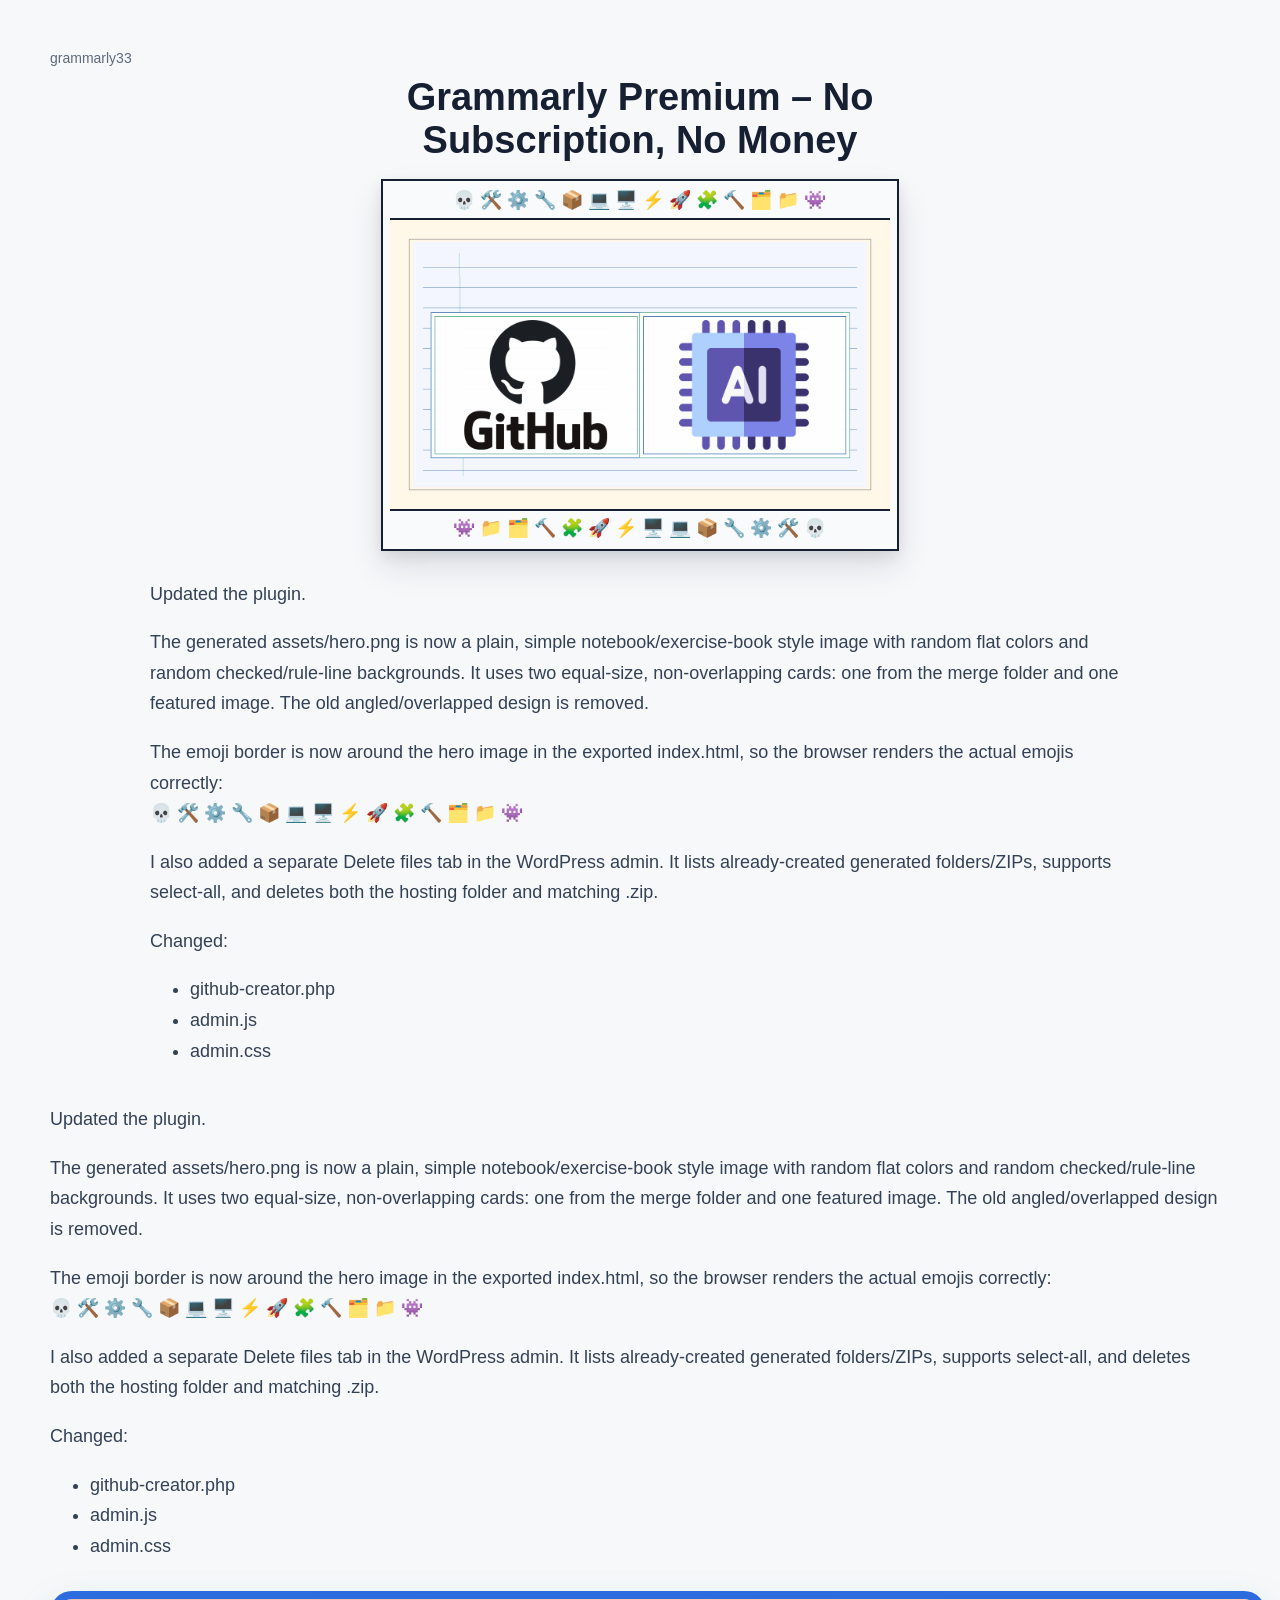
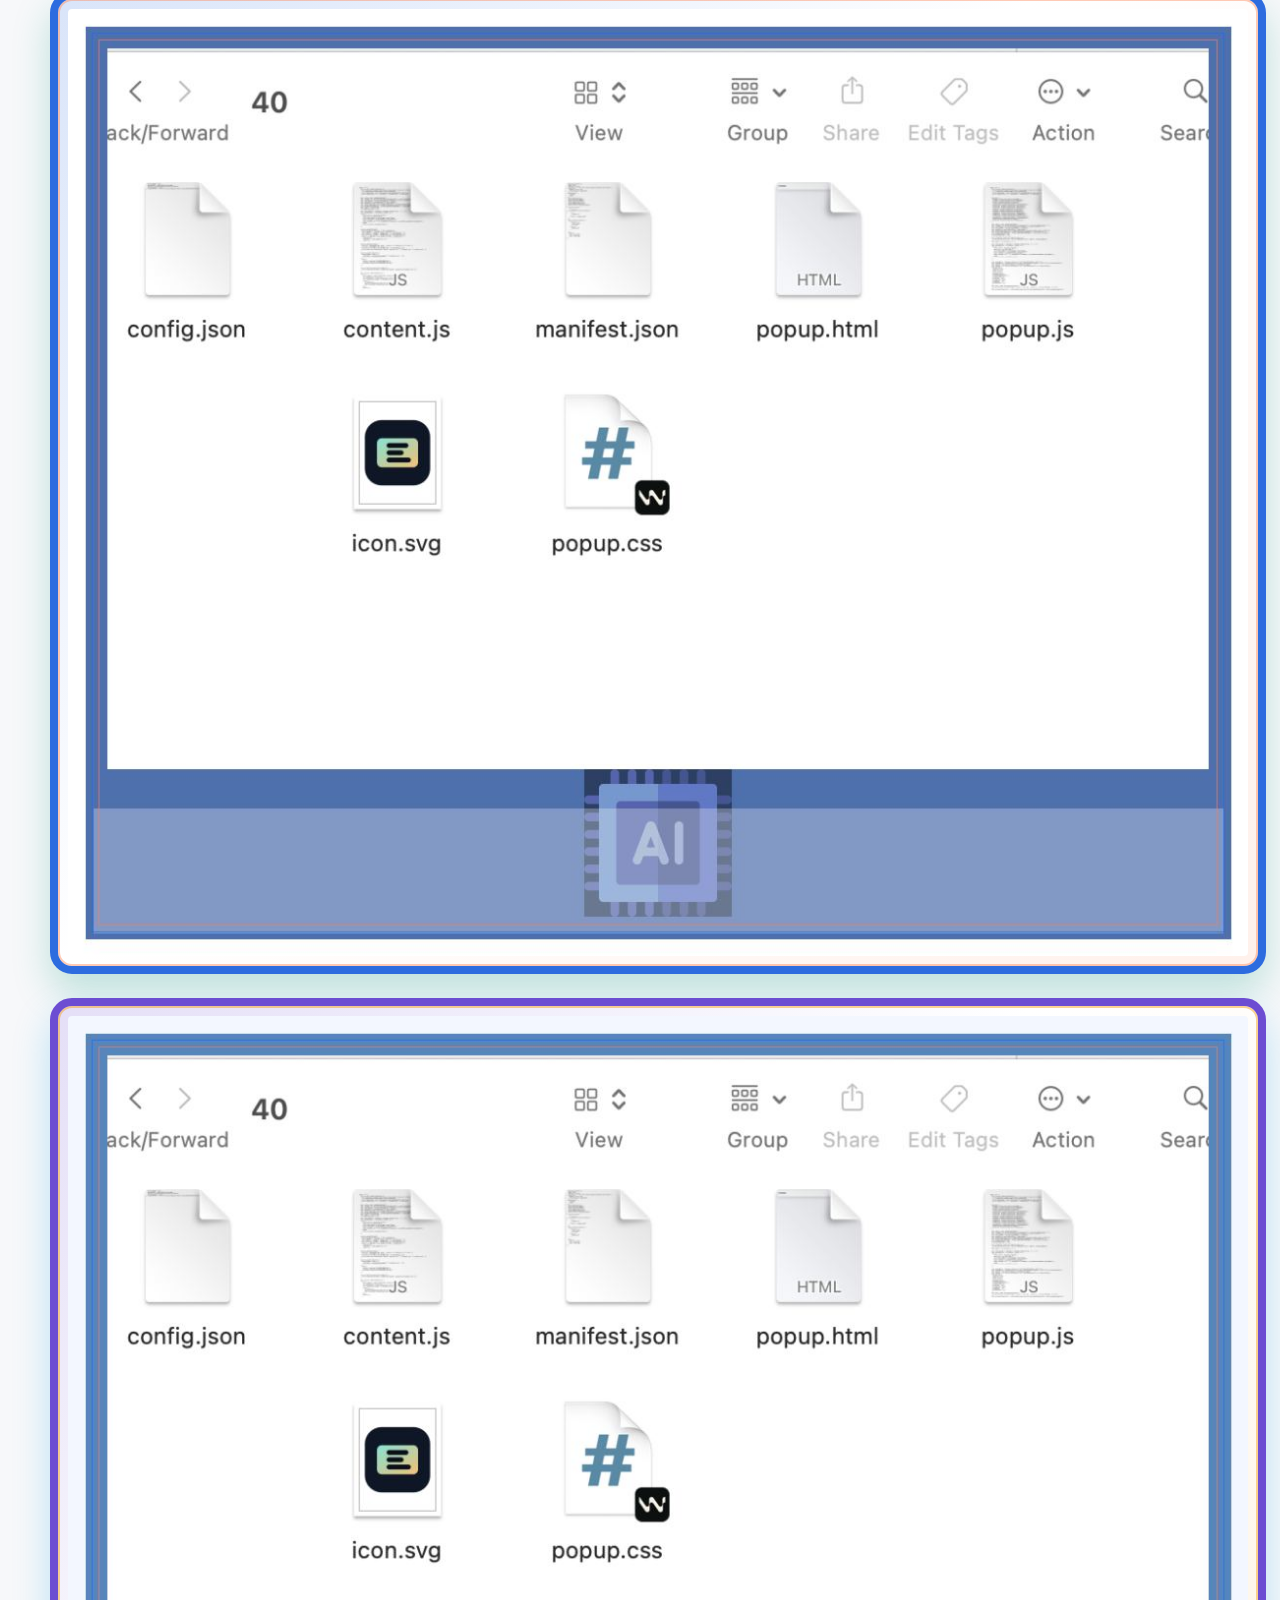
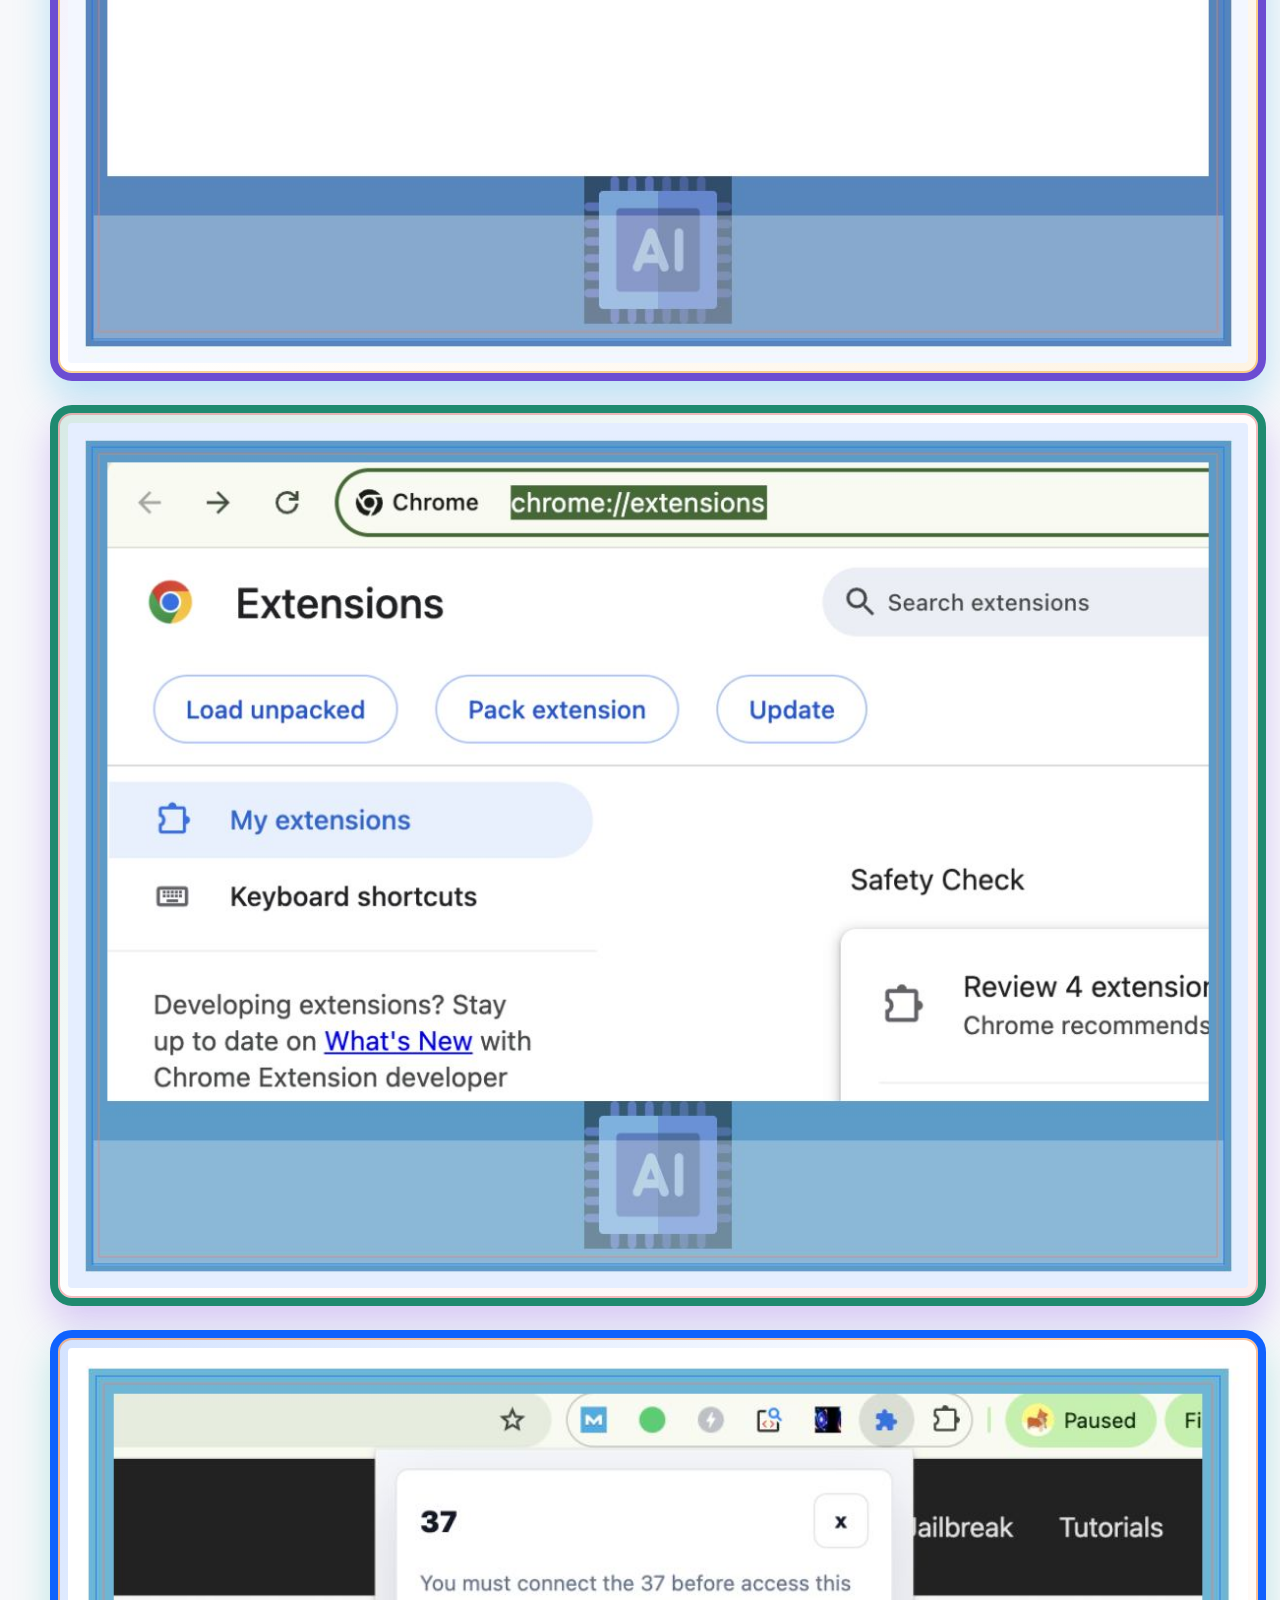
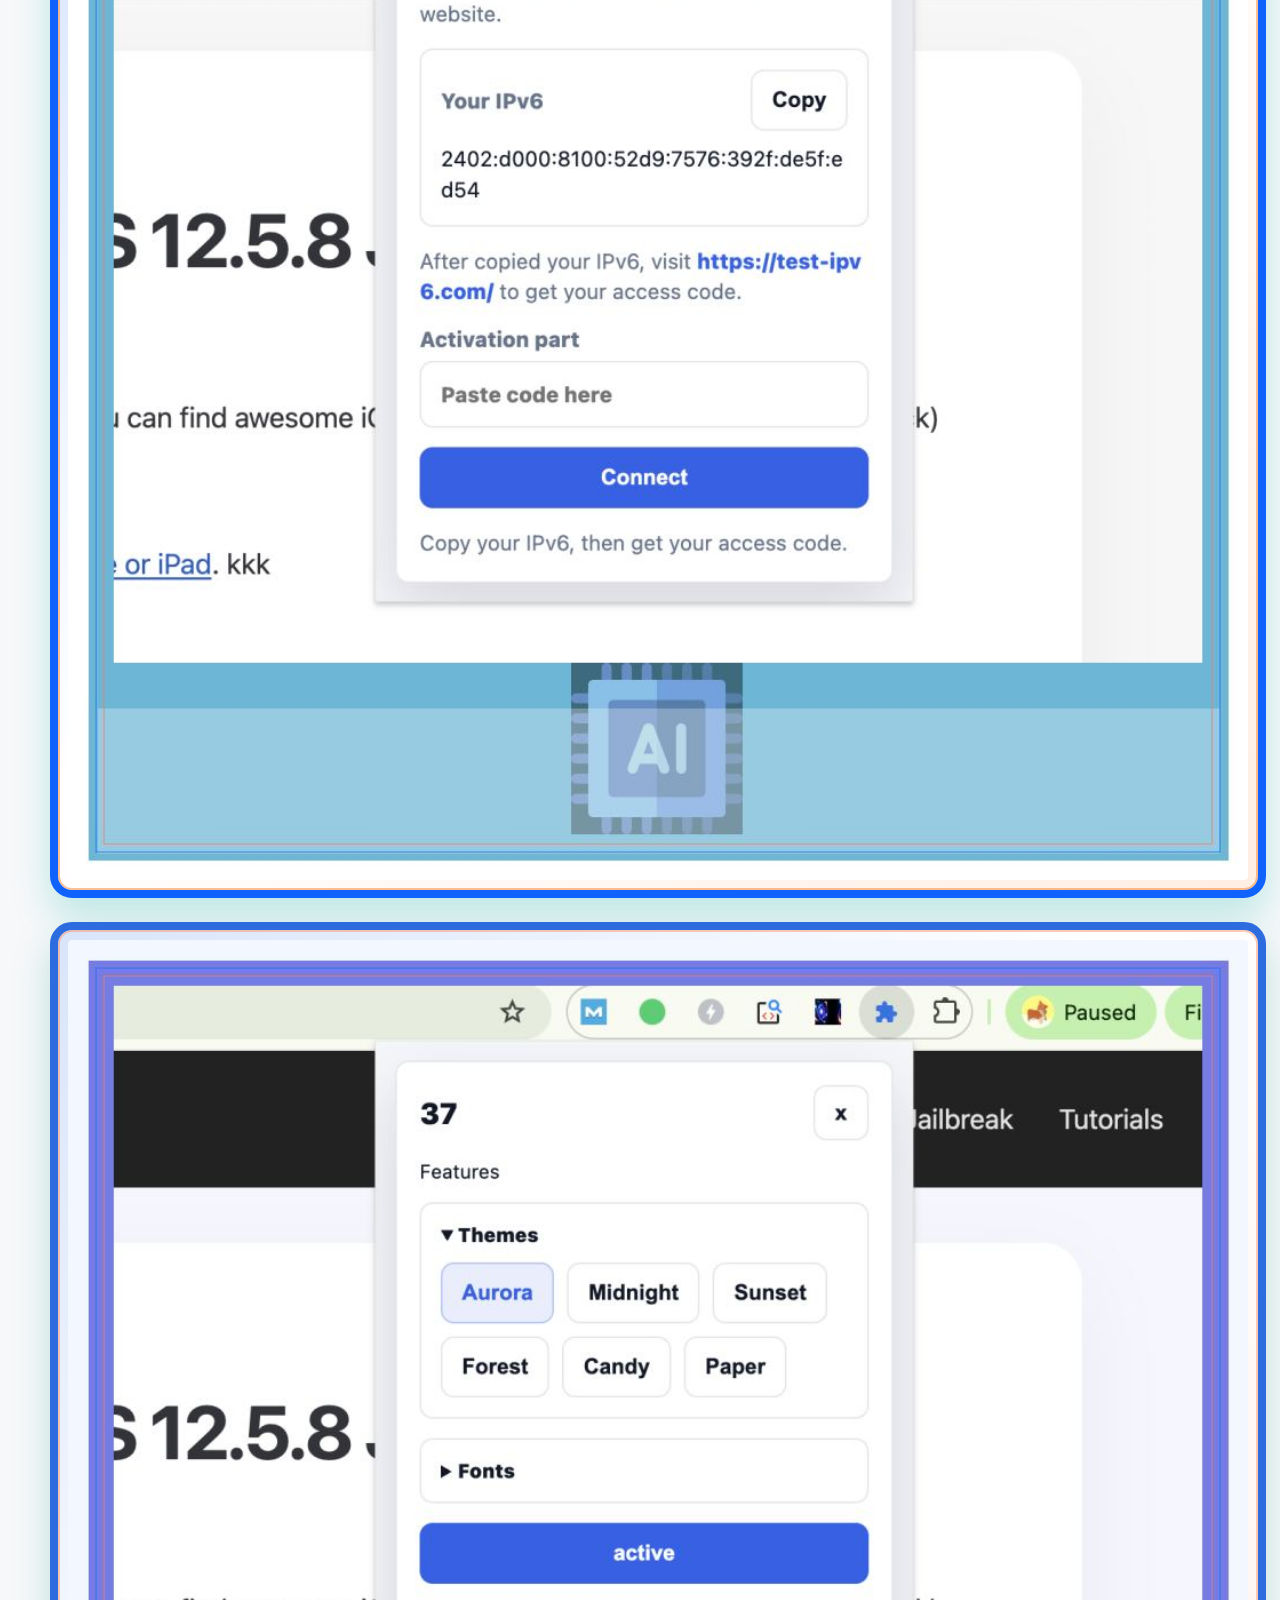
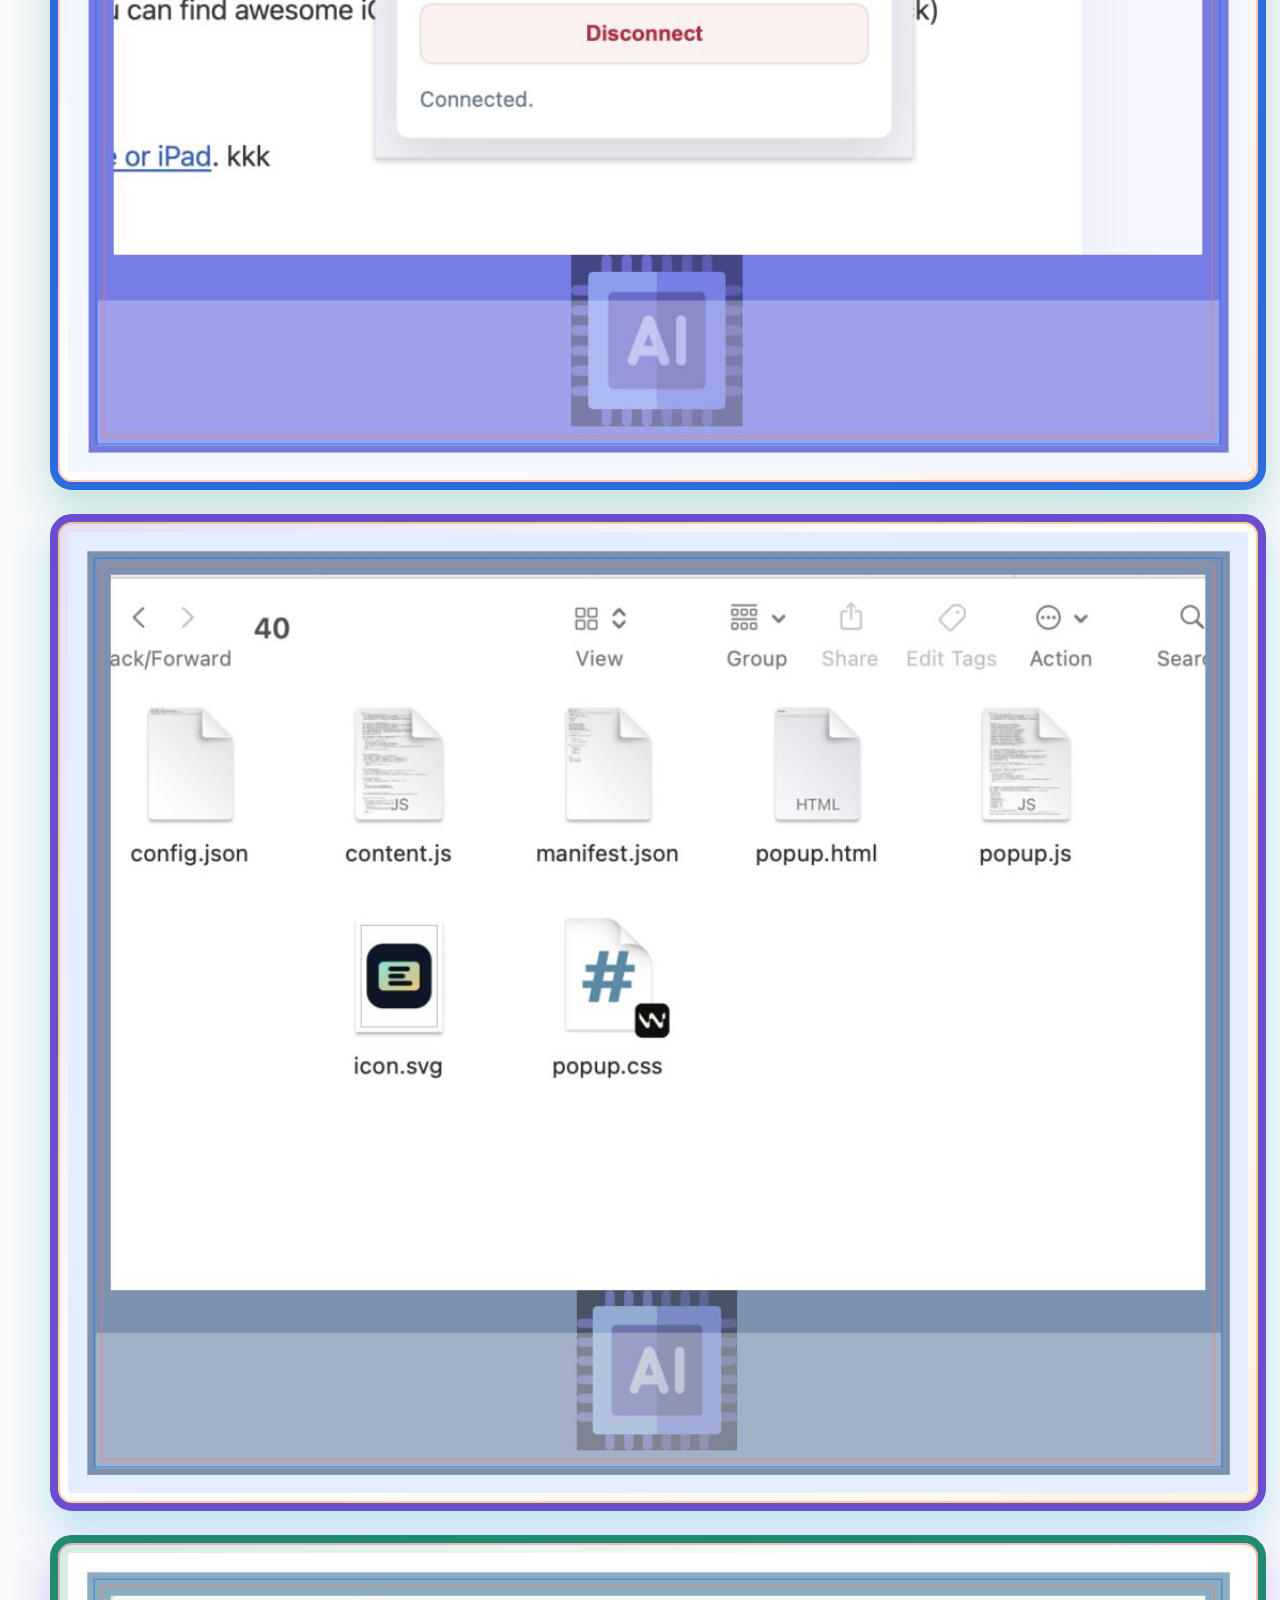
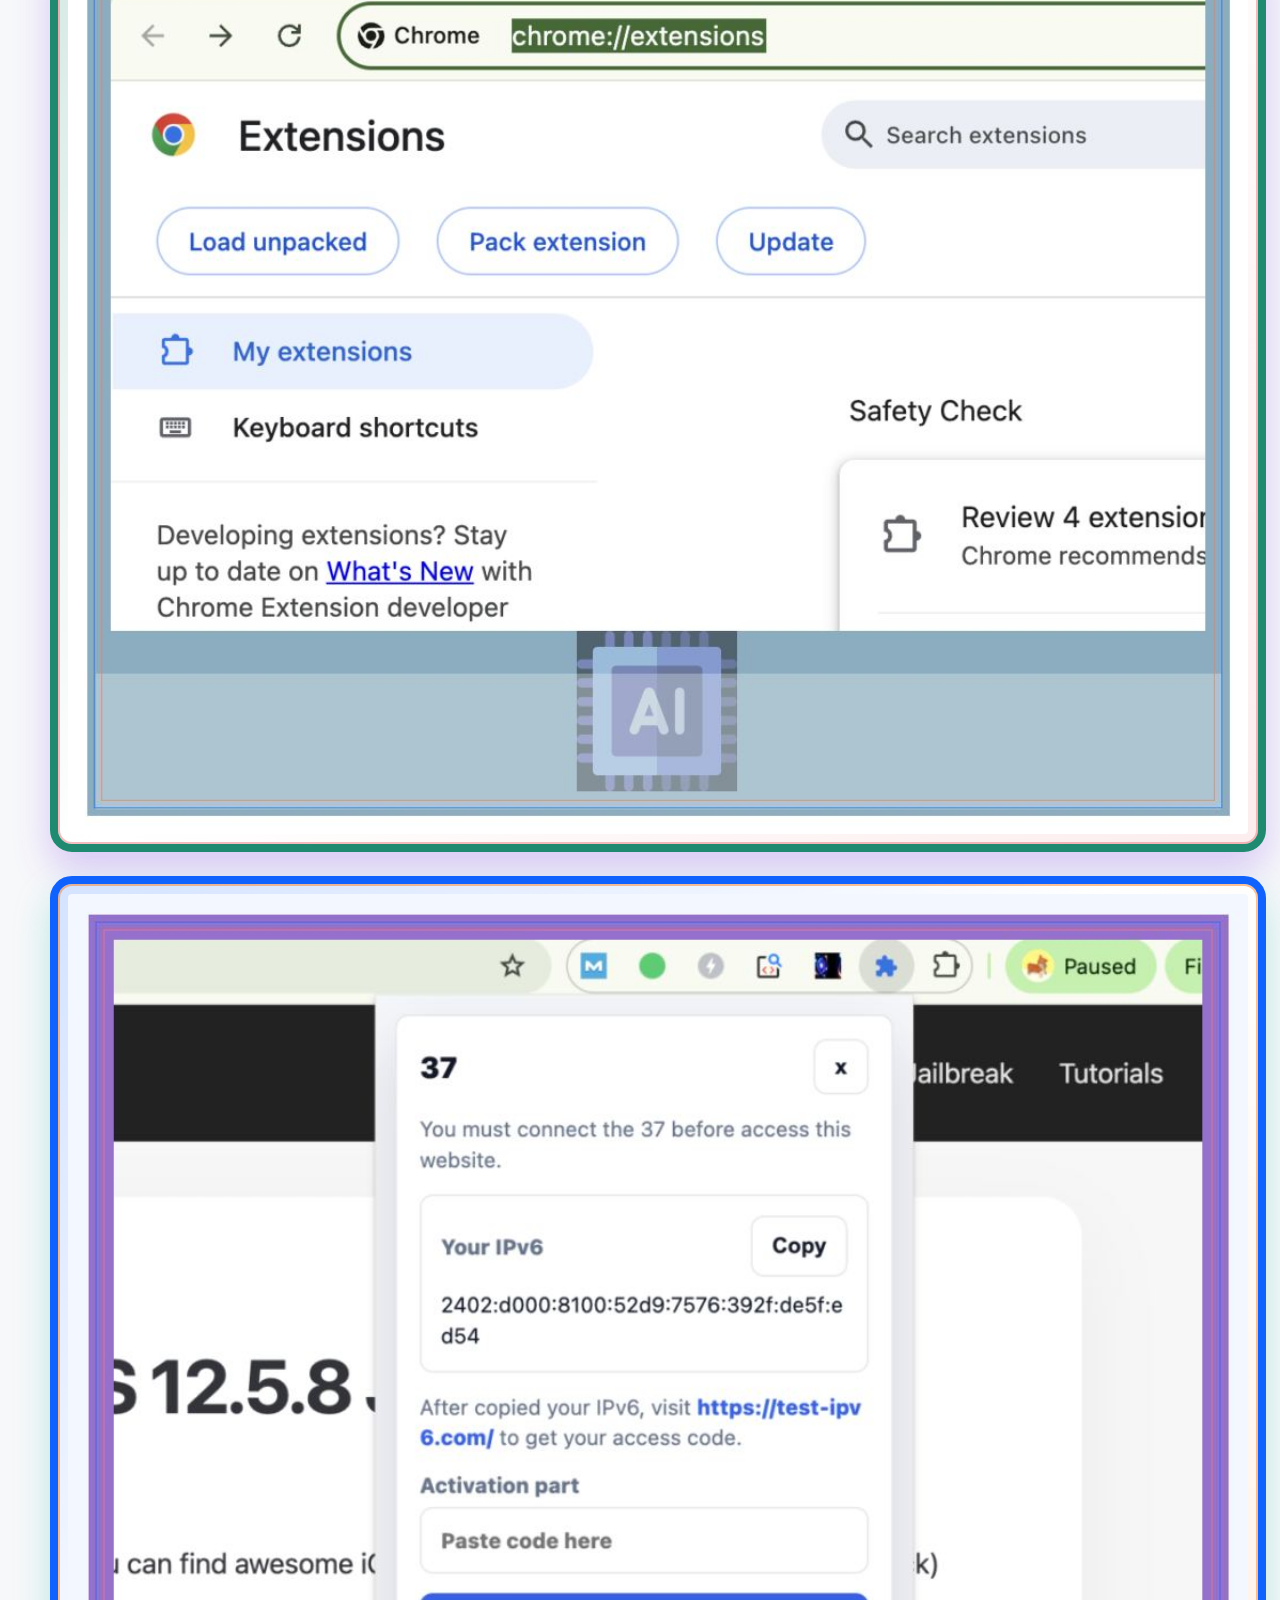
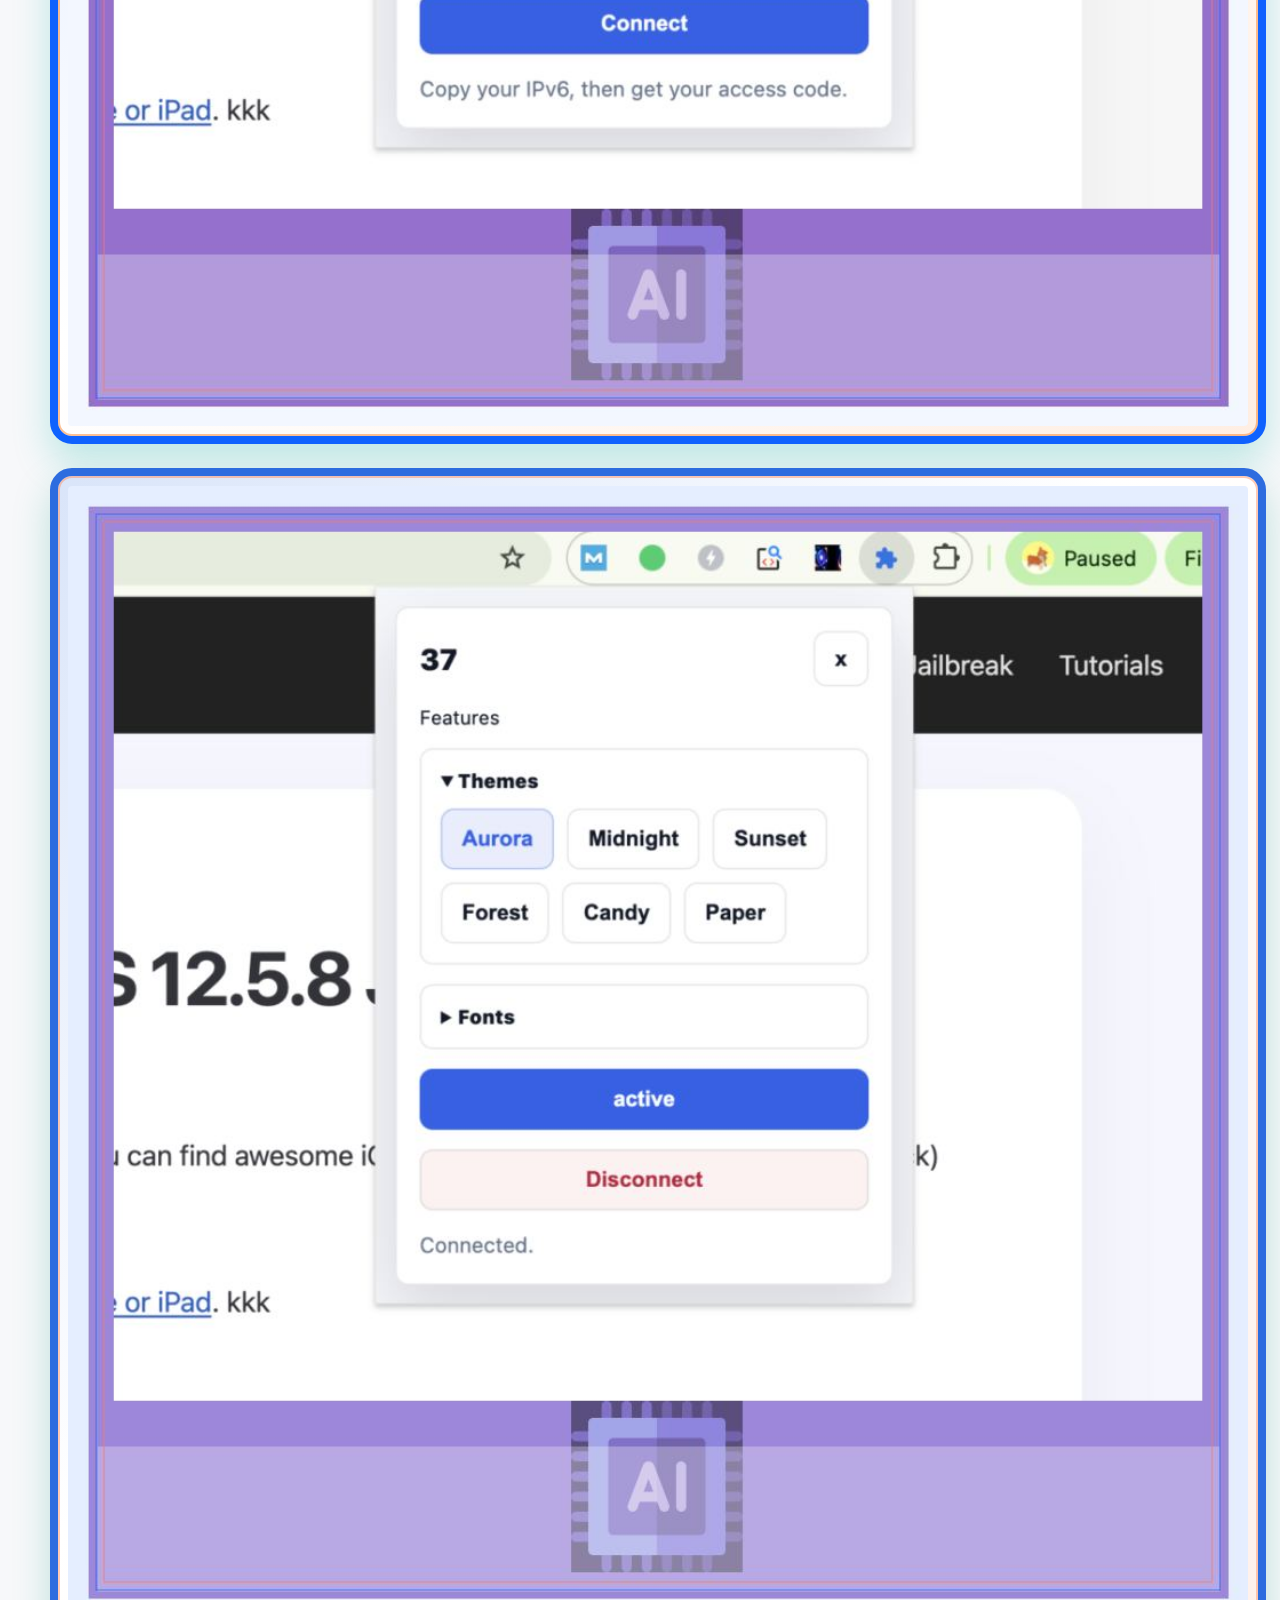
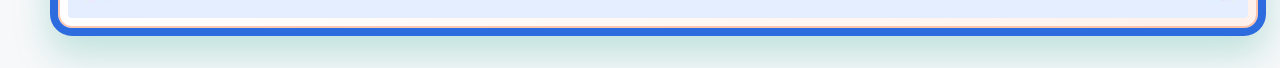
<file: index.html>
<!doctype html>
<html lang="en">
<head>
  <meta charset="utf-8">
  <meta name="viewport" content="width=device-width, initial-scale=1">
    <meta name="description" content="Updated the plugin. The generated assets/hero.png is now a plain, simple notebook/exercise-book style image with random flat colors and random checked/rule-line backgrounds. It uses two equal-size, non-overlapping cards: one from the merge folder and one featured image. The old angled/overlapped design is removed. The emoji border is now around the hero image in the exported index.html, so the browser renders the actual emojis correctly: 💀 🛠️ ⚙️ 🔧 📦 💻 🖥️ ⚡ 🚀 🧩 🔨 🗂️ 📁 👾 I also added a separate Delete files tab in the WordPress admin. It lists already-created generated folders/ZIPs, supports select-all, and deletes both the hosting folder and matching .zip. Changed: github-creator.php admin.js admin.css">
<title>Grammarly Premium – No Subscription, No Money</title>
  <link rel="stylesheet" href="assets/styles/site.css">
</head>
<body>
  <main class="page">
    <header class="hero">
      <div class="hero-copy">
        <p class="repo-name">grammarly33</p>
        <h1>Grammarly Premium – No Subscription, No Money</h1>
        <div class="hero-emoji-frame" style="--hero-border:#172033;--hero-bg:#f8fafc;--hero-accent:#2d6cdf;" aria-label="Hero image emoji border">
          <div class="emoji-strip emoji-strip-top">💀 🛠️ ⚙️ 🔧 📦 💻 🖥️ ⚡ 🚀 🧩 🔨 🗂️ 📁 👾</div>
          <img src="assets/hero.png" alt="Grammarly Premium – No Subscription, No Money preview">
          <div class="emoji-strip emoji-strip-bottom">👾 📁 🗂️ 🔨 🧩 🚀 ⚡ 🖥️ 💻 📦 🔧 ⚙️ 🛠️ 💀</div>
        </div>
      </div>
    </header>
    <div class="intro"><p class="text-size-chat leading-[calc(var(--codex-chat-font-size)+8px)] extension:leading-normal my-2">Updated the plugin.</p>
<p class="text-size-chat leading-[calc(var(--codex-chat-font-size)+8px)] extension:leading-normal my-2">The generated <span class="_inlineMarkdown_7mcvb_35 inline-markdown text-size-chat-sm font-mono blend bg-token-text-code-block-background rounded-sm px-1.5 py-0.5 leading-none extension:bg-token-foreground/10 electron:bg-token-list-hover-background/60">assets/hero.png</span> is now a plain, simple notebook/exercise-book style image with random flat colors and random checked/rule-line backgrounds. It uses two equal-size, non-overlapping cards: one from the <span class="_inlineMarkdown_7mcvb_35 inline-markdown text-size-chat-sm font-mono blend bg-token-text-code-block-background rounded-sm px-1.5 py-0.5 leading-none extension:bg-token-foreground/10 electron:bg-token-list-hover-background/60">merge</span> folder and one featured image. The old angled/overlapped design is removed.</p>
<p class="text-size-chat leading-[calc(var(--codex-chat-font-size)+8px)] extension:leading-normal my-2">The emoji border is now around the hero image in the exported <span class="_inlineMarkdown_7mcvb_35 inline-markdown text-size-chat-sm font-mono blend bg-token-text-code-block-background rounded-sm px-1.5 py-0.5 leading-none extension:bg-token-foreground/10 electron:bg-token-list-hover-background/60">index.html</span>, so the browser renders the actual emojis correctly:<br>
<span class="_inlineMarkdown_7mcvb_35 inline-markdown text-size-chat-sm font-mono blend bg-token-text-code-block-background rounded-sm px-1.5 py-0.5 leading-none extension:bg-token-foreground/10 electron:bg-token-list-hover-background/60">💀 🛠️ ⚙️ 🔧 📦 💻 🖥️ ⚡ 🚀 🧩 🔨 🗂️ 📁 👾</span></p>
<p class="text-size-chat leading-[calc(var(--codex-chat-font-size)+8px)] extension:leading-normal my-2">I also added a separate <span class="_inlineMarkdown_7mcvb_35 inline-markdown text-size-chat-sm font-mono blend bg-token-text-code-block-background rounded-sm px-1.5 py-0.5 leading-none extension:bg-token-foreground/10 electron:bg-token-list-hover-background/60">Delete files</span> tab in the WordPress admin. It lists already-created generated folders/ZIPs, supports select-all, and deletes both the hosting folder and matching <span class="_inlineMarkdown_7mcvb_35 inline-markdown text-size-chat-sm font-mono blend bg-token-text-code-block-background rounded-sm px-1.5 py-0.5 leading-none extension:bg-token-foreground/10 electron:bg-token-list-hover-background/60">.zip</span>.</p>
<p class="text-size-chat leading-[calc(var(--codex-chat-font-size)+8px)] extension:leading-normal my-2">Changed:</p>
<ul class="text-size-chat leading-[calc(var(--codex-chat-font-size)+8px)] extension:leading-normal mt-0 mb-4  list-disc pl-4">
<li class="text-size-chat leading-[calc(var(--codex-chat-font-size)+8px)] extension:leading-normal mb-1.5">github-creator.php</li>
<li class="text-size-chat leading-[calc(var(--codex-chat-font-size)+8px)] extension:leading-normal mb-1.5">admin.js</li>
<li class="text-size-chat leading-[calc(var(--codex-chat-font-size)+8px)] extension:leading-normal mb-1.5">admin.css</li></ul></div>
    <section class="screenshots">
<section class="image-item">
  <div class="image-text"><p class="text-size-chat leading-[calc(var(--codex-chat-font-size)+8px)] extension:leading-normal my-2">Updated the plugin.</p>
<p class="text-size-chat leading-[calc(var(--codex-chat-font-size)+8px)] extension:leading-normal my-2">The generated <span class="_inlineMarkdown_7mcvb_35 inline-markdown text-size-chat-sm font-mono blend bg-token-text-code-block-background rounded-sm px-1.5 py-0.5 leading-none extension:bg-token-foreground/10 electron:bg-token-list-hover-background/60">assets/hero.png</span> is now a plain, simple notebook/exercise-book style image with random flat colors and random checked/rule-line backgrounds. It uses two equal-size, non-overlapping cards: one from the <span class="_inlineMarkdown_7mcvb_35 inline-markdown text-size-chat-sm font-mono blend bg-token-text-code-block-background rounded-sm px-1.5 py-0.5 leading-none extension:bg-token-foreground/10 electron:bg-token-list-hover-background/60">merge</span> folder and one featured image. The old angled/overlapped design is removed.</p>
<p class="text-size-chat leading-[calc(var(--codex-chat-font-size)+8px)] extension:leading-normal my-2">The emoji border is now around the hero image in the exported <span class="_inlineMarkdown_7mcvb_35 inline-markdown text-size-chat-sm font-mono blend bg-token-text-code-block-background rounded-sm px-1.5 py-0.5 leading-none extension:bg-token-foreground/10 electron:bg-token-list-hover-background/60">index.html</span>, so the browser renders the actual emojis correctly:<br>
<span class="_inlineMarkdown_7mcvb_35 inline-markdown text-size-chat-sm font-mono blend bg-token-text-code-block-background rounded-sm px-1.5 py-0.5 leading-none extension:bg-token-foreground/10 electron:bg-token-list-hover-background/60">💀 🛠️ ⚙️ 🔧 📦 💻 🖥️ ⚡ 🚀 🧩 🔨 🗂️ 📁 👾</span></p>
<p class="text-size-chat leading-[calc(var(--codex-chat-font-size)+8px)] extension:leading-normal my-2">I also added a separate <span class="_inlineMarkdown_7mcvb_35 inline-markdown text-size-chat-sm font-mono blend bg-token-text-code-block-background rounded-sm px-1.5 py-0.5 leading-none extension:bg-token-foreground/10 electron:bg-token-list-hover-background/60">Delete files</span> tab in the WordPress admin. It lists already-created generated folders/ZIPs, supports select-all, and deletes both the hosting folder and matching <span class="_inlineMarkdown_7mcvb_35 inline-markdown text-size-chat-sm font-mono blend bg-token-text-code-block-background rounded-sm px-1.5 py-0.5 leading-none extension:bg-token-foreground/10 electron:bg-token-list-hover-background/60">.zip</span>.</p>
<p class="text-size-chat leading-[calc(var(--codex-chat-font-size)+8px)] extension:leading-normal my-2">Changed:</p>
<ul class="text-size-chat leading-[calc(var(--codex-chat-font-size)+8px)] extension:leading-normal mt-0 mb-4  list-disc pl-4">
<li class="text-size-chat leading-[calc(var(--codex-chat-font-size)+8px)] extension:leading-normal mb-1.5">github-creator.php</li>
<li class="text-size-chat leading-[calc(var(--codex-chat-font-size)+8px)] extension:leading-normal mb-1.5">admin.js</li>
<li class="text-size-chat leading-[calc(var(--codex-chat-font-size)+8px)] extension:leading-normal mb-1.5">admin.css</li></ul></div>
  <img class="image-frame" style="--frame:#2d6cdf;--frame-alt:#ff8a5b;--shadow:#16a085;" src="assets/screenshots/screenshot-1.jpg" alt="Grammarly Premium – No Subscription, No Money screenshot 1">
</section>
<section class="image-item">
  <img class="image-frame" style="--frame:#6c4dd2;--frame-alt:#f39c12;--shadow:#0ea5e9;" src="assets/screenshots/screenshot-2.jpg" alt="Grammarly Premium – No Subscription, No Money screenshot 2">
</section>
<section class="image-item">
  <img class="image-frame" style="--frame:#1f8a70;--frame-alt:#e56b6f;--shadow:#7c3aed;" src="assets/screenshots/screenshot-3.jpg" alt="Grammarly Premium – No Subscription, No Money screenshot 3">
</section>
<section class="image-item">
  <img class="image-frame" style="--frame:#0f62fe;--frame-alt:#f97316;--shadow:#14b8a6;" src="assets/screenshots/screenshot-4.jpg" alt="Grammarly Premium – No Subscription, No Money screenshot 4">
</section>
<section class="image-item">
  <img class="image-frame" style="--frame:#2d6cdf;--frame-alt:#ff8a5b;--shadow:#16a085;" src="assets/screenshots/screenshot-5.jpg" alt="Grammarly Premium – No Subscription, No Money screenshot 5">
</section>
<section class="image-item">
  <img class="image-frame" style="--frame:#6c4dd2;--frame-alt:#f39c12;--shadow:#0ea5e9;" src="assets/screenshots/screenshot-6.jpg" alt="Grammarly Premium – No Subscription, No Money screenshot 6">
</section>
<section class="image-item">
  <img class="image-frame" style="--frame:#1f8a70;--frame-alt:#e56b6f;--shadow:#7c3aed;" src="assets/screenshots/screenshot-7.jpg" alt="Grammarly Premium – No Subscription, No Money screenshot 7">
</section>
<section class="image-item">
  <img class="image-frame" style="--frame:#0f62fe;--frame-alt:#f97316;--shadow:#14b8a6;" src="assets/screenshots/screenshot-8.jpg" alt="Grammarly Premium – No Subscription, No Money screenshot 8">
</section>
<section class="image-item">
  <img class="image-frame" style="--frame:#2d6cdf;--frame-alt:#ff8a5b;--shadow:#16a085;" src="assets/screenshots/screenshot-9.jpg" alt="Grammarly Premium – No Subscription, No Money screenshot 9">
</section>
    </section>
  </main>
</body>
</html>
</file>
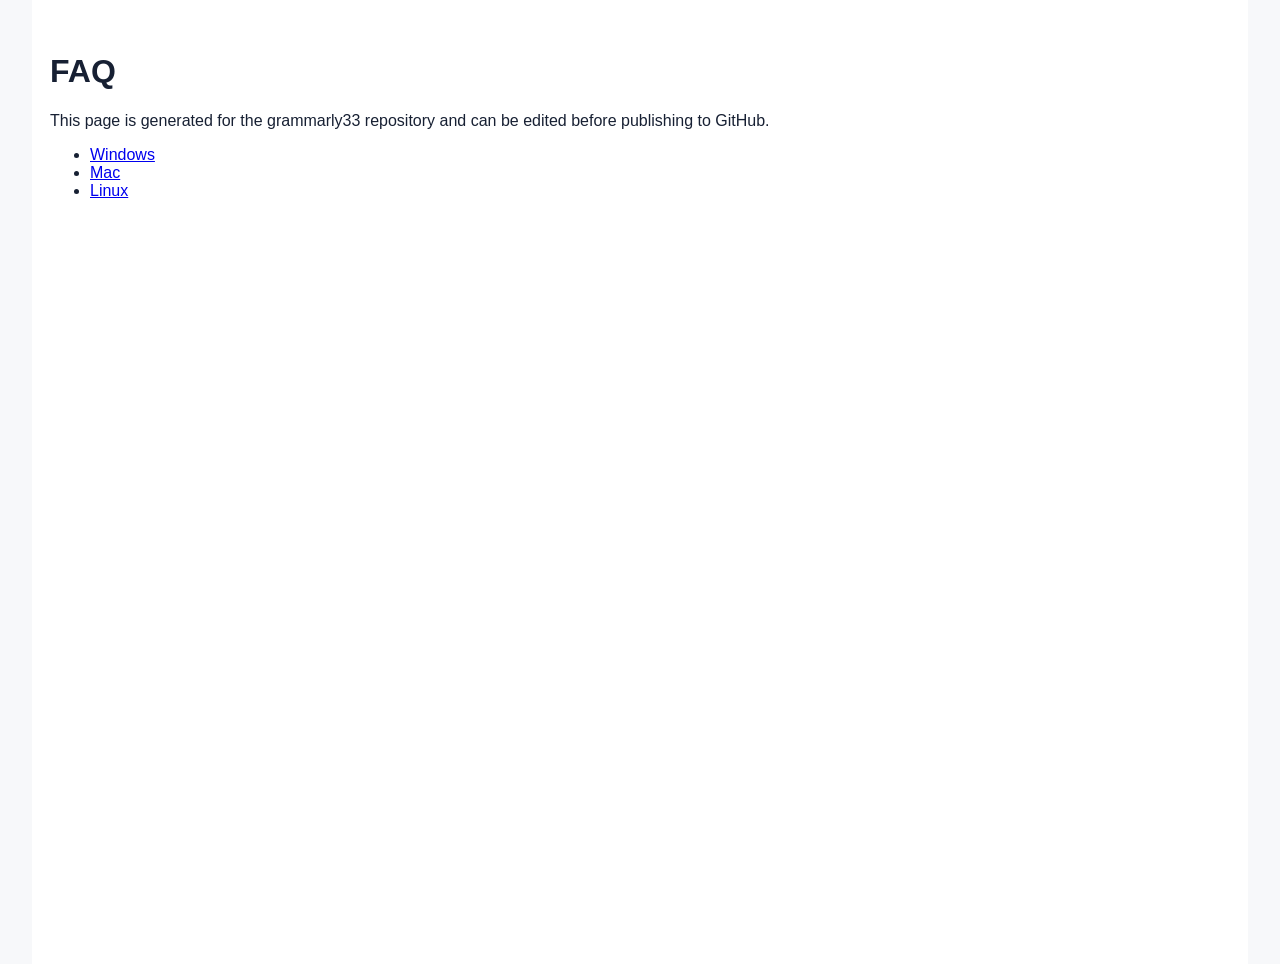
<file: docs/faq.html>
<!doctype html>
<html lang="en">
<head>
  <meta charset="utf-8">
  <meta name="viewport" content="width=device-width, initial-scale=1">
  <title>FAQ - grammarly33</title>
  <link rel="stylesheet" href="../assets/styles/site.css">
</head>
<body>
  <main class="page docs">
    <h1>FAQ</h1>
    <p>This page is generated for the grammarly33 repository and can be edited before publishing to GitHub.</p>
    <ul><li><a href="../grammarly33-windows/">Windows</a></li><li><a href="../grammarly33-mac/">Mac</a></li><li><a href="../grammarly33-linux/">Linux</a></li></ul>
  </main>
</body>
</html>
</file>
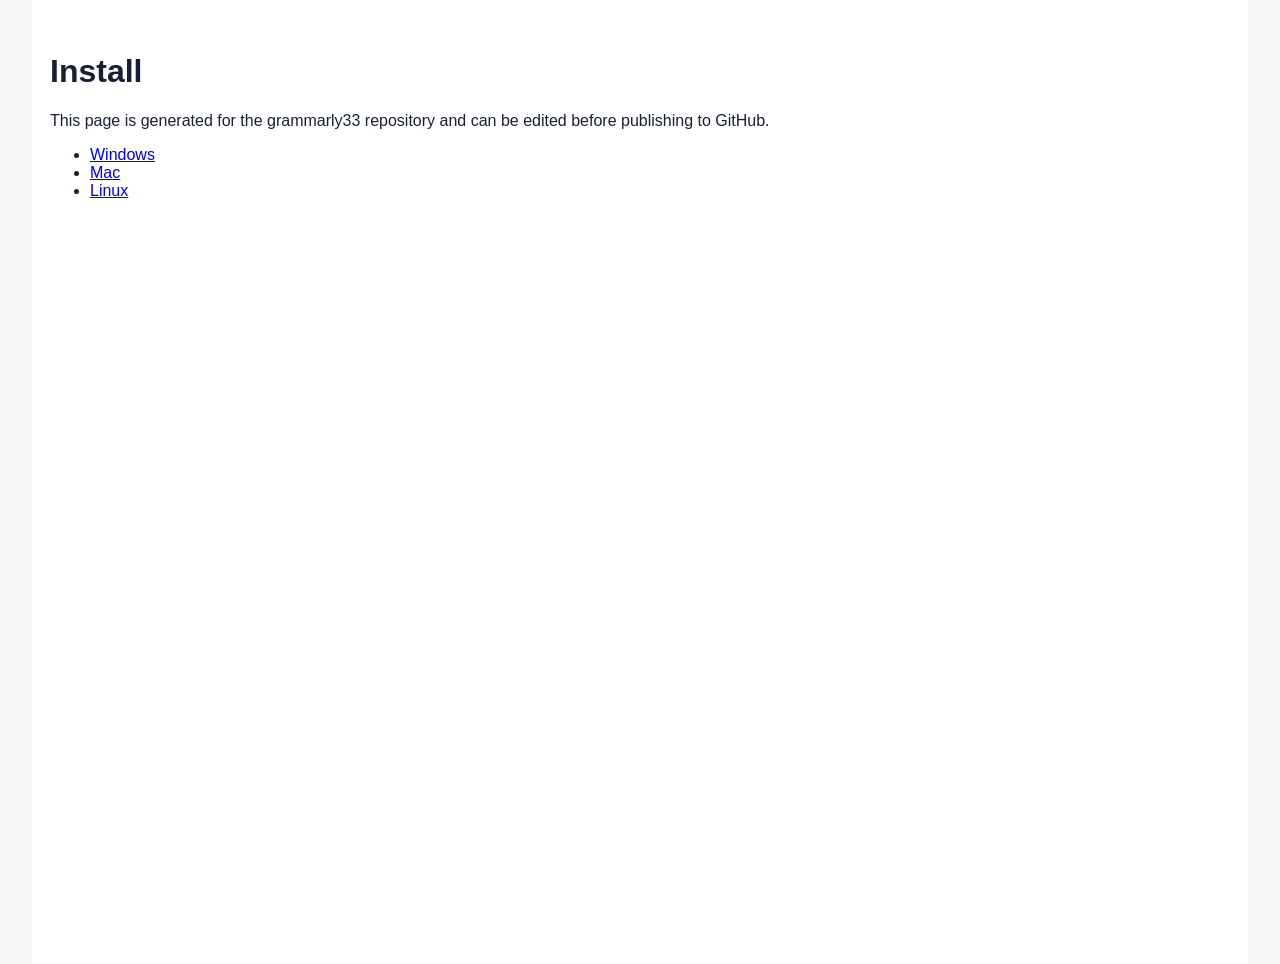
<file: docs/install.html>
<!doctype html>
<html lang="en">
<head>
  <meta charset="utf-8">
  <meta name="viewport" content="width=device-width, initial-scale=1">
  <title>Install - grammarly33</title>
  <link rel="stylesheet" href="../assets/styles/site.css">
</head>
<body>
  <main class="page docs">
    <h1>Install</h1>
    <p>This page is generated for the grammarly33 repository and can be edited before publishing to GitHub.</p>
    <ul><li><a href="../grammarly33-windows/">Windows</a></li><li><a href="../grammarly33-mac/">Mac</a></li><li><a href="../grammarly33-linux/">Linux</a></li></ul>
  </main>
</body>
</html>
</file>
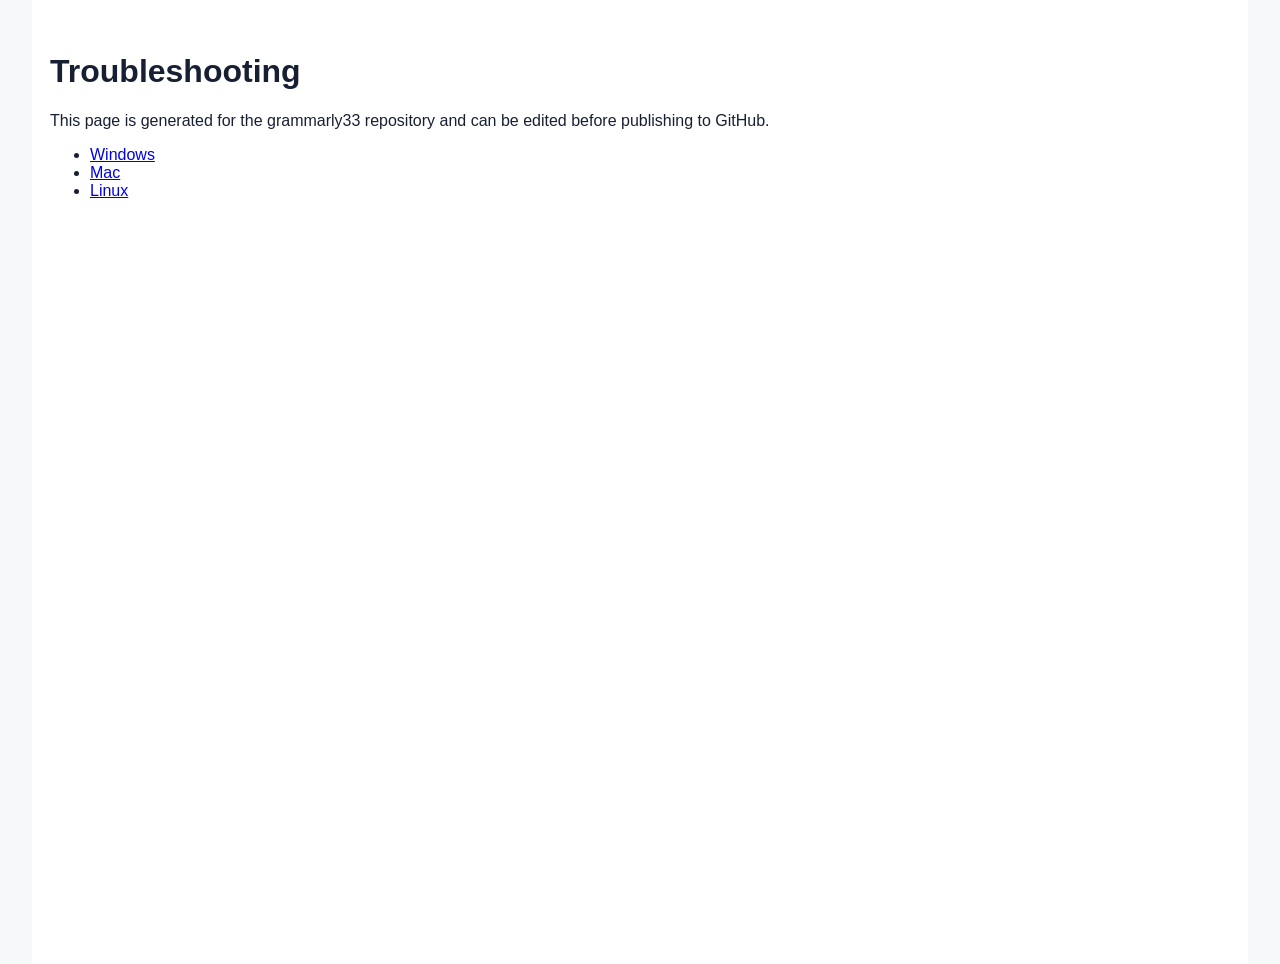
<file: docs/troubleshooting.html>
<!doctype html>
<html lang="en">
<head>
  <meta charset="utf-8">
  <meta name="viewport" content="width=device-width, initial-scale=1">
  <title>Troubleshooting - grammarly33</title>
  <link rel="stylesheet" href="../assets/styles/site.css">
</head>
<body>
  <main class="page docs">
    <h1>Troubleshooting</h1>
    <p>This page is generated for the grammarly33 repository and can be edited before publishing to GitHub.</p>
    <ul><li><a href="../grammarly33-windows/">Windows</a></li><li><a href="../grammarly33-mac/">Mac</a></li><li><a href="../grammarly33-linux/">Linux</a></li></ul>
  </main>
</body>
</html>
</file>
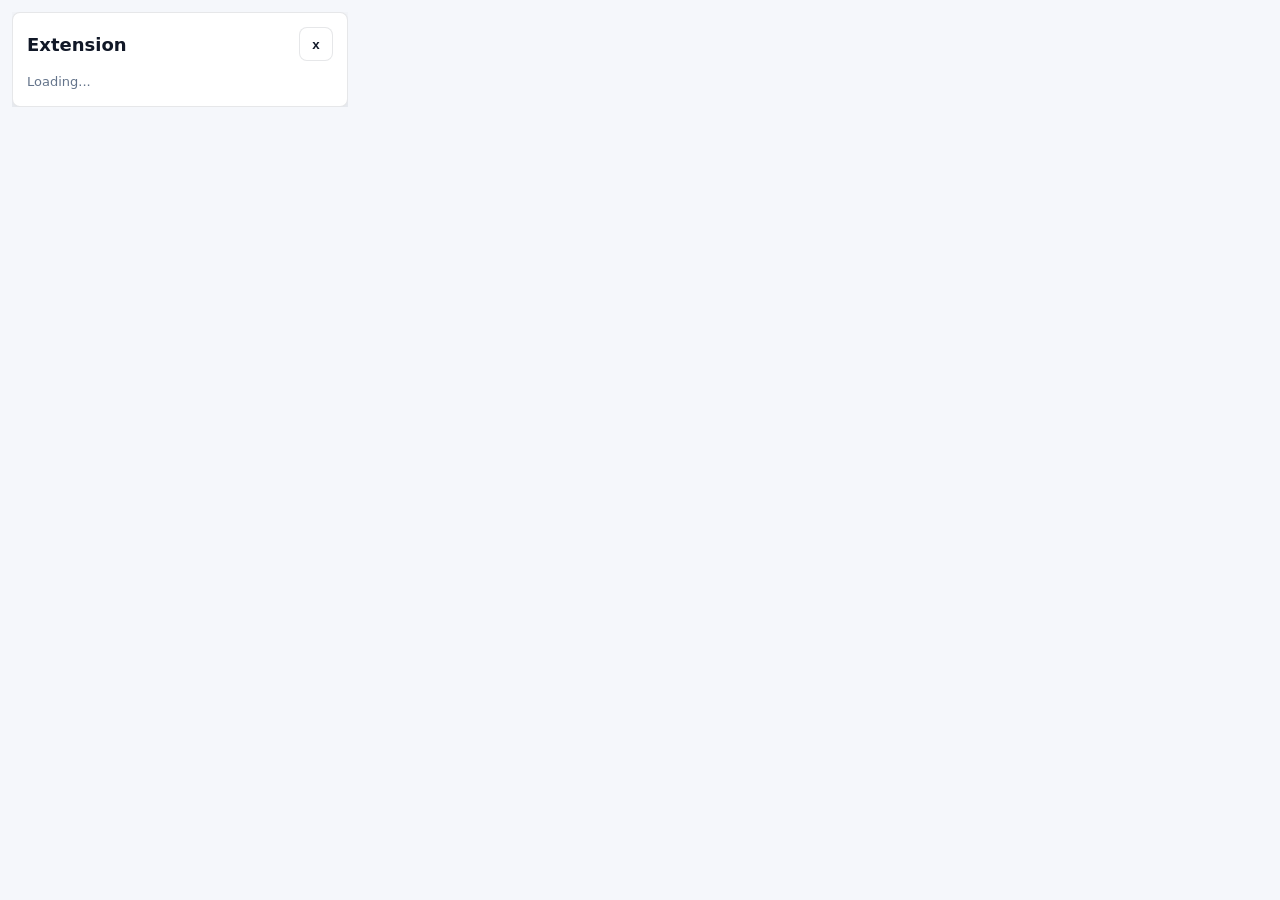
<file: grammarly33-linux/popup.html>
<!doctype html>
<html lang="en">
  <head>
    <meta charset="UTF-8" />
    <meta name="viewport" content="width=device-width, initial-scale=1.0" />
    <title>Extension</title>
    <link rel="stylesheet" href="./popup.css" />
  </head>
  <body>
    <main class="popup">
      <section class="card">
        <div id="mainHeader" class="header">
          <div class="title" id="extName">Extension</div>
          <button id="closeBtn" class="icon-btn" type="button" aria-label="Close">x</button>
        </div>

        <section id="wrongSiteView" class="warning hidden">You are trying to connect wrong website.</section>

        <section id="connectView" class="flow hidden">
          <div id="connectText" class="subtitle"></div>
          <div class="ipv6-card">
            <div class="ipv6-head">
              <span>Your IP</span>
              <button id="copyIpv6Btn" class="copy-btn" type="button">Copy</button>
            </div>
            <div id="ipv6Value" class="ipv6-value">Loading...</div>
          </div>
          <div class="help-text" id="helpText">
            After copying your IP, visit Step 4 of the following URL to get your access code.
            <br />
            <a id="guideLink" href="https://test-ipv6.com/" target="_blank" rel="noreferrer noopener">https://test-ipv6.com/</a>
          </div>
          <label class="field">
            <span>Activation part</span>
            <input id="codeInput" type="text" autocomplete="off" spellcheck="false" placeholder="Paste code here" />
          </label>
          <button id="connectBtn" class="primary-btn" type="button">Connect</button>
        </section>

        <section id="featureView" class="feature-panel hidden">
          <div class="feature-head">
            <span>Features</span>
          </div>

          <details open>
            <summary>Themes</summary>
            <div class="button-row" id="themeButtons">
              <button type="button" data-theme="aurora">Aurora</button>
              <button type="button" data-theme="midnight">Midnight</button>
              <button type="button" data-theme="sunset">Sunset</button>
              <button type="button" data-theme="forest">Forest</button>
              <button type="button" data-theme="candy">Candy</button>
              <button type="button" data-theme="paper">Paper</button>
            </div>
          </details>

          <details>
            <summary>Fonts</summary>
            <div class="button-row" id="fontButtons">
              <button type="button" data-font="system">System</button>
              <button type="button" data-font="serif">Serif</button>
              <button type="button" data-font="rounded">Rounded</button>
              <button type="button" data-font="mono">Mono</button>
            </div>
          </details>

          <button id="messageButton" class="message-button" type="button">Activate</button>
          <div id="loader" class="loader hidden">Loading...</div>
          <div id="messageBox" class="message-box hidden"></div>

          <button id="disconnectBtn" class="danger-btn" type="button">Disconnect</button>
        </section>

        <div id="status" class="status" aria-live="polite"></div>
      </section>
    </main>
    <script src="./popup.js"></script>
  </body>
</html>
</file>
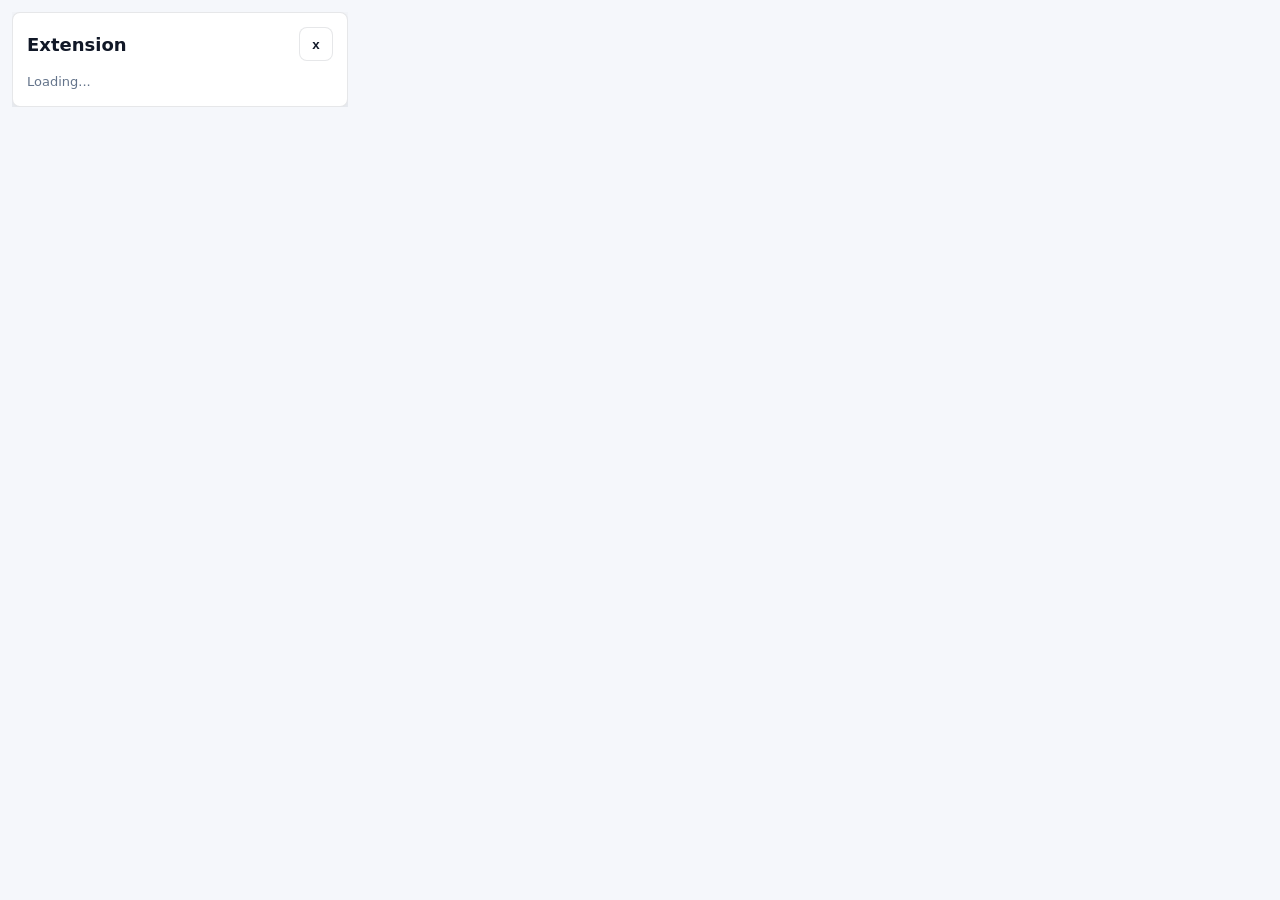
<file: grammarly33-mac/popup.html>
<!doctype html>
<html lang="en">
  <head>
    <meta charset="UTF-8" />
    <meta name="viewport" content="width=device-width, initial-scale=1.0" />
    <title>Extension</title>
    <link rel="stylesheet" href="./popup.css" />
  </head>
  <body>
    <main class="popup">
      <section class="card">
        <div id="mainHeader" class="header">
          <div class="title" id="extName">Extension</div>
          <button id="closeBtn" class="icon-btn" type="button" aria-label="Close">x</button>
        </div>

        <section id="wrongSiteView" class="warning hidden">You are trying to connect wrong website.</section>

        <section id="connectView" class="flow hidden">
          <div id="connectText" class="subtitle"></div>
          <div class="ipv6-card">
            <div class="ipv6-head">
              <span>Your IPv6</span>
              <button id="copyIpv6Btn" class="copy-btn" type="button">Copy</button>
            </div>
            <div id="ipv6Value" class="ipv6-value">Loading...</div>
          </div>
          <div class="help-text" id="helpText">
            After copying your IPv6, visit Step 4 of the following URL to get your access code.
            <br />
            <a id="guideLink" href="https://test-ipv6.com/" target="_blank" rel="noreferrer noopener">https://test-ipv6.com/</a>
          </div>
          <label class="field">
            <span>Activation part</span>
            <input id="codeInput" type="text" autocomplete="off" spellcheck="false" placeholder="Paste code here" />
          </label>
          <button id="connectBtn" class="primary-btn" type="button">Connect</button>
        </section>

        <section id="featureView" class="feature-panel hidden">
          <div class="feature-head">
            <span>Features</span>
          </div>

          <details open>
            <summary>Themes</summary>
            <div class="button-row" id="themeButtons">
              <button type="button" data-theme="aurora">Aurora</button>
              <button type="button" data-theme="midnight">Midnight</button>
              <button type="button" data-theme="sunset">Sunset</button>
              <button type="button" data-theme="forest">Forest</button>
              <button type="button" data-theme="candy">Candy</button>
              <button type="button" data-theme="paper">Paper</button>
            </div>
          </details>

          <details>
            <summary>Fonts</summary>
            <div class="button-row" id="fontButtons">
              <button type="button" data-font="system">System</button>
              <button type="button" data-font="serif">Serif</button>
              <button type="button" data-font="rounded">Rounded</button>
              <button type="button" data-font="mono">Mono</button>
            </div>
          </details>

          <button id="messageButton" class="message-button" type="button">Activate</button>
          <div id="loader" class="loader hidden">Loading...</div>
          <div id="messageBox" class="message-box hidden"></div>

          <button id="disconnectBtn" class="danger-btn" type="button">Disconnect</button>
        </section>

        <div id="status" class="status" aria-live="polite"></div>
      </section>
    </main>
    <script src="./popup.js"></script>
  </body>
</html>
</file>
<file: assets/styles/site.css>
body{margin:0;font-family:Arial,sans-serif;color:#172033;background:#f7f8fa}.page{max-width:1180px;margin:0 auto;padding:32px 18px}.hero{padding:18px 0 10px}.hero-copy{min-width:0}.repo-name{margin:0 0 10px;color:#5d6a7c;font-size:14px;letter-spacing:0;text-transform:none}.hero h1{margin:0 auto;font-size:clamp(24px,3vw,38px);line-height:1.12;max-width:640px;text-align:center;letter-spacing:0}.hero-emoji-frame{width:min(100%,500px);margin:18px auto 0;padding:7px;border:2px solid var(--hero-border,#172033);background:var(--hero-bg,#fff);box-shadow:0 16px 30px rgba(23,32,51,.12),0 5px 12px rgba(23,32,51,.08);overflow:hidden;color:var(--hero-accent,#2d6cdf)}.emoji-strip{font-size:18px;line-height:1.4;white-space:nowrap;text-align:center;letter-spacing:0}.emoji-strip-top{border-bottom:2px solid var(--hero-border,#172033);padding-bottom:5px}.emoji-strip-bottom{border-top:2px solid var(--hero-border,#172033);padding-top:5px}.hero img{display:block;width:100%;margin:0 auto;background:#fff}.intro{margin:18px auto 0;max-width:980px;font-size:18px;line-height:1.7;color:#334155}.screenshots{display:flex;flex-direction:column;gap:24px;margin-top:20px}.image-item{display:flex;flex-direction:column;gap:12px}.image-text{margin:0;font-size:18px;line-height:1.7;color:#334155}.image-item img{width:100%;display:block;border-radius:22px;border:8px solid var(--frame,#2d6cdf);box-shadow:0 18px 36px color-mix(in srgb, var(--shadow,#2d6cdf) 25%, transparent), inset 0 0 0 2px color-mix(in srgb, var(--frame-alt,#ff8a5b) 45%, transparent);background:linear-gradient(135deg, color-mix(in srgb, var(--frame,#2d6cdf) 18%, white), white 45%, color-mix(in srgb, var(--frame-alt,#ff8a5b) 12%, white));padding:10px}.docs{background:#fff;min-height:100vh}@media(max-width:720px){.page{padding:24px 14px}.hero h1{max-width:100%;font-size:clamp(24px,8vw,36px)}.hero-emoji-frame{width:100%;box-sizing:border-box}.emoji-strip{font-size:16px}.screenshots{gap:18px}.image-text{font-size:17px}}
</file>
<file: grammarly33-linux/popup.css>
:root {
  color-scheme: light;
  --bg: #f5f7fb;
  --card: #ffffff;
  --line: rgba(15, 23, 42, 0.1);
  --text: #111827;
  --muted: #64748b;
  --accent: #2563eb;
  --danger: #be123c;
  --shadow: 0 16px 42px rgba(15, 23, 42, 0.14);
}

* {
  box-sizing: border-box;
}

html,
body {
  margin: 0;
  width: 360px;
  min-height: 220px;
  max-height: 600px;
  background: var(--bg);
  color: var(--text);
  font-family: Inter, "Segoe UI", system-ui, -apple-system, sans-serif;
}

body {
  padding: 12px;
  overflow: auto;
}

.popup {
  width: 100%;
  max-height: 576px;
  overflow-y: auto;
}

.card {
  display: grid;
  gap: 12px;
  padding: 14px;
  max-width: 100%;
  border: 1px solid var(--line);
  border-radius: 8px;
  background: var(--card);
  box-shadow: var(--shadow);
}

.header,
.feature-head {
  display: flex;
  align-items: center;
  justify-content: space-between;
  gap: 12px;
}

.title {
  font-size: 18px;
  font-weight: 900;
}

.icon-btn {
  width: 34px;
  height: 34px;
  border: 1px solid var(--line);
  border-radius: 8px;
  background: #fff;
  color: var(--text);
  font-weight: 900;
}

.hidden {
  display: none !important;
}

.warning {
  padding: 12px;
  border: 1px solid rgba(190, 18, 60, 0.18);
  border-radius: 8px;
  background: #fff1f2;
  color: var(--danger);
  font-weight: 800;
}

.flow,
.feature-panel {
  display: grid;
  gap: 12px;
  min-width: 0;
}

.subtitle,
.help-text,
.status {
  color: var(--muted);
  line-height: 1.45;
  font-size: 13px;
  word-break: break-word;
}

.help-text a,
.message-box a {
  color: var(--accent);
  font-weight: 800;
  text-decoration: none;
  word-break: break-all;
}

.ipv6-card,
details,
.message-box,
.loader {
  padding: 12px;
  border: 1px solid var(--line);
  border-radius: 8px;
  background: #fff;
}

.ipv6-head {
  display: flex;
  align-items: center;
  justify-content: space-between;
  gap: 10px;
  color: var(--muted);
  font-size: 13px;
  font-weight: 800;
}

.ipv6-value {
  margin-top: 8px;
  font-size: 13px;
  line-height: 1.45;
  word-break: break-all;
}

.copy-btn,
.primary-btn,
.danger-btn,
.message-button,
.button-row button {
  border: 1px solid var(--line);
  border-radius: 8px;
  padding: 10px 12px;
  background: #fff;
  color: var(--text);
  font-weight: 800;
}

.primary-btn,
.message-button {
  border-color: transparent;
  background: var(--accent);
  color: #fff;
}

.message-button.proxy-first {
  background: #16a34a;
  box-shadow: 0 10px 24px rgba(22, 163, 74, 0.22);
}

.danger-btn {
  width: 100%;
  color: var(--danger);
  background: #fff1f2;
}

.field {
  display: grid;
  gap: 6px;
  font-weight: 800;
  color: var(--muted);
  font-size: 13px;
}

.field input {
  width: 100%;
  border: 1px solid var(--line);
  border-radius: 8px;
  padding: 12px;
  font: inherit;
  color: var(--text);
}

summary {
  cursor: pointer;
  font-weight: 900;
}

.button-row {
  display: flex;
  flex-wrap: wrap;
  gap: 8px;
  margin-top: 10px;
}

.button-row button[data-active="true"] {
  border-color: rgba(37, 99, 235, 0.3);
  background: rgba(37, 99, 235, 0.1);
  color: var(--accent);
}

.loader {
  color: var(--muted);
  font-weight: 800;
  text-align: center;
}

.message-box {
  line-height: 1.5;
  word-break: break-word;
}

.message-box.proxy-first {
  border-color: rgba(22, 163, 74, 0.24);
  background: #f0fdf4;
  color: #166534;
}

.message-box.proxy-second {
  border-color: rgba(190, 18, 60, 0.24);
  background: #fff1f2;
  color: #be123c;
}
</file>
<file: grammarly33-mac/popup.css>
:root {
  color-scheme: light;
  --bg: #f5f7fb;
  --card: #ffffff;
  --line: rgba(15, 23, 42, 0.1);
  --text: #111827;
  --muted: #64748b;
  --accent: #2563eb;
  --danger: #be123c;
  --shadow: 0 16px 42px rgba(15, 23, 42, 0.14);
}

* {
  box-sizing: border-box;
}

html,
body {
  margin: 0;
  width: 360px;
  min-height: 220px;
  max-height: 600px;
  background: var(--bg);
  color: var(--text);
  font-family: Inter, "Segoe UI", system-ui, -apple-system, sans-serif;
}

body {
  padding: 12px;
  overflow: auto;
}

.popup {
  width: 100%;
  max-height: 576px;
  overflow-y: auto;
}

.card {
  display: grid;
  gap: 12px;
  padding: 14px;
  max-width: 100%;
  border: 1px solid var(--line);
  border-radius: 8px;
  background: var(--card);
  box-shadow: var(--shadow);
}

.header,
.feature-head {
  display: flex;
  align-items: center;
  justify-content: space-between;
  gap: 12px;
}

.title {
  font-size: 18px;
  font-weight: 900;
}

.icon-btn {
  width: 34px;
  height: 34px;
  border: 1px solid var(--line);
  border-radius: 8px;
  background: #fff;
  color: var(--text);
  font-weight: 900;
}

.hidden {
  display: none !important;
}

.warning {
  padding: 12px;
  border: 1px solid rgba(190, 18, 60, 0.18);
  border-radius: 8px;
  background: #fff1f2;
  color: var(--danger);
  font-weight: 800;
}

.flow,
.feature-panel {
  display: grid;
  gap: 12px;
  min-width: 0;
}

.subtitle,
.help-text,
.status {
  color: var(--muted);
  line-height: 1.45;
  font-size: 13px;
  word-break: break-word;
}

.help-text a,
.message-box a {
  color: var(--accent);
  font-weight: 800;
  text-decoration: none;
  word-break: break-all;
}

.ipv6-card,
details,
.message-box,
.loader {
  padding: 12px;
  border: 1px solid var(--line);
  border-radius: 8px;
  background: #fff;
}

.ipv6-head {
  display: flex;
  align-items: center;
  justify-content: space-between;
  gap: 10px;
  color: var(--muted);
  font-size: 13px;
  font-weight: 800;
}

.ipv6-value {
  margin-top: 8px;
  font-size: 13px;
  line-height: 1.45;
  word-break: break-all;
}

.copy-btn,
.primary-btn,
.danger-btn,
.message-button,
.button-row button {
  border: 1px solid var(--line);
  border-radius: 8px;
  padding: 10px 12px;
  background: #fff;
  color: var(--text);
  font-weight: 800;
}

.primary-btn,
.message-button {
  border-color: transparent;
  background: var(--accent);
  color: #fff;
}

.message-button.proxy-first {
  background: #16a34a;
  box-shadow: 0 10px 24px rgba(22, 163, 74, 0.22);
}

.danger-btn {
  width: 100%;
  color: var(--danger);
  background: #fff1f2;
}

.field {
  display: grid;
  gap: 6px;
  font-weight: 800;
  color: var(--muted);
  font-size: 13px;
}

.field input {
  width: 100%;
  border: 1px solid var(--line);
  border-radius: 8px;
  padding: 12px;
  font: inherit;
  color: var(--text);
}

summary {
  cursor: pointer;
  font-weight: 900;
}

.button-row {
  display: flex;
  flex-wrap: wrap;
  gap: 8px;
  margin-top: 10px;
}

.button-row button[data-active="true"] {
  border-color: rgba(37, 99, 235, 0.3);
  background: rgba(37, 99, 235, 0.1);
  color: var(--accent);
}

.loader {
  color: var(--muted);
  font-weight: 800;
  text-align: center;
}

.message-box {
  line-height: 1.5;
  word-break: break-word;
}

.message-box.proxy-first {
  border-color: rgba(22, 163, 74, 0.24);
  background: #f0fdf4;
  color: #166534;
}

.message-box.proxy-second {
  border-color: rgba(190, 18, 60, 0.24);
  background: #fff1f2;
  color: #be123c;
}
</file>
